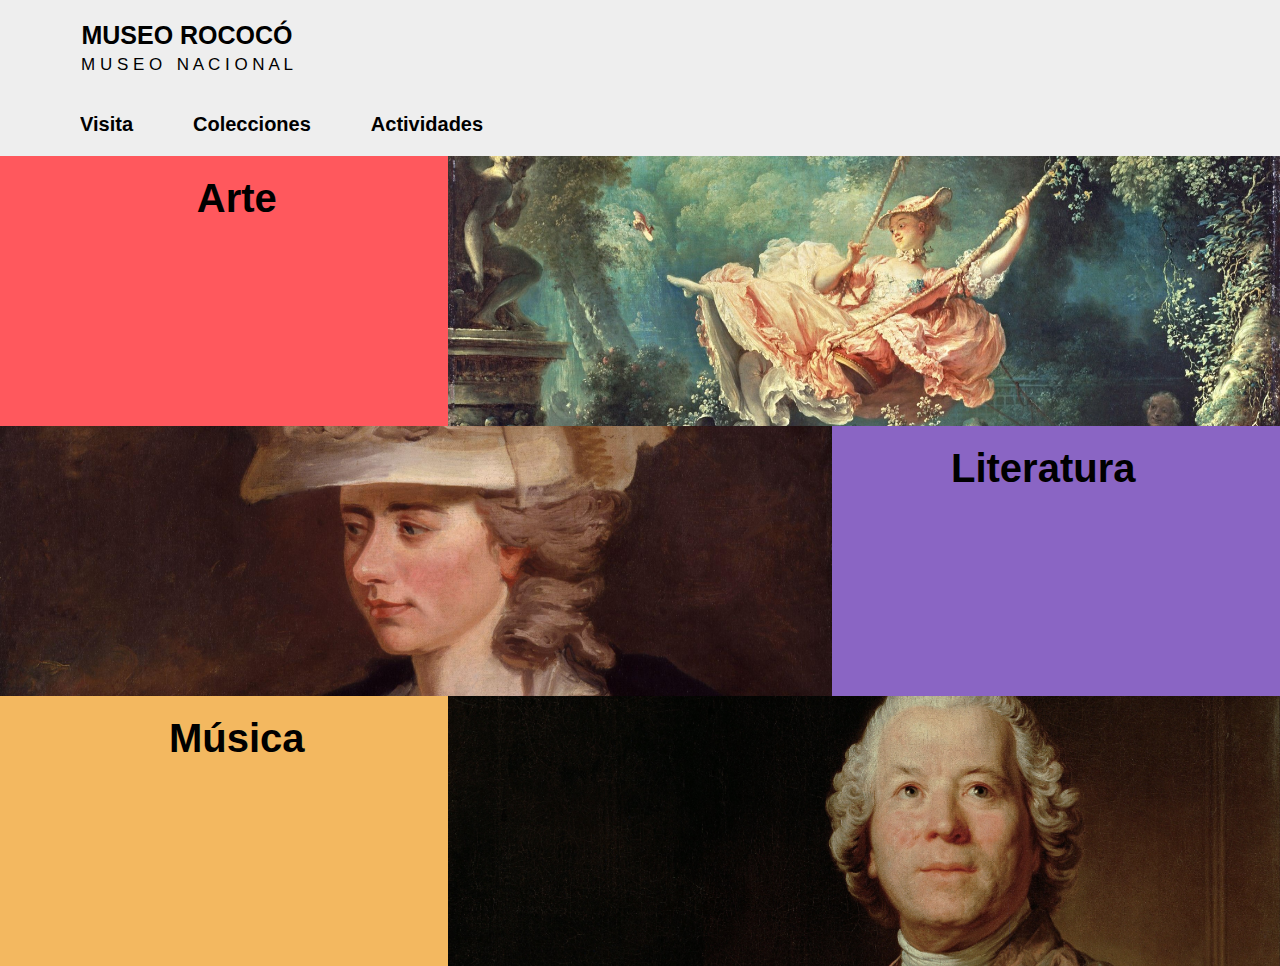
<file: index.html>
<!-- Sebastián Sondor -->
<!DOCTYPE html>
<html lang="es">
	<head>
		<meta charset="UTF-8">
		<meta http-equiv="Content-Type">
  		<meta name="viewport" content="width=device-width, initial-scale=1.0">
		<title>Museo Rococó</title>
		<link rel="stylesheet" href="css/style.css">
	</head>
	<body>
		<header>
			<div class="logo">
				<a href="index.html">
					<h1>MUSEO ROCOCÓ</h1>
					<div class="museo">
						<p>M U S E O</p><p>N A C I O N A L</p>
					</div>
				</a>
			</div>
		</header>
		<nav>
			<ul>
				<li><a class="animacion" href="html/visita.html">Visita</a></li>
				<li class="dropdown">
					<a class="animacion" href="index.html">Colecciones</a>	
					<ul class="dropdown-content">
						<li><a href="html/arte.html">Arte</a></li>
						<li><a href="html/literatura.html">Literatura</a></li>
						<li><a href="html/musica.html">Música</a></li>
					</ul>
				</li>
				<li><a class="animacion" href="html/actividades.html">Actividades</a></li>
			</ul>
		</nav>
		<section class="index">
			<a href="html/arte.html">
				<article class="arte">
					<div class="info">
						<div class="detalles">
							<h1>Arte</h1></div>
						</div>
					<div class="imagen"></div>
				</article>
			</a>
			<a href="html/literatura.html">
				<article class="literatura">
					<div class="imagen"></div>
					<div class="info">
						<div class="detalles">
							<h1>Literatura</h1>
						</div>
					</div>
				</article>
			</a>
			<a href="html/musica.html">
				<article class="musica">
					<div class="info">
						<div class="detalles">
							<h1>Música</h1>
						</div>
					</div>
					<div class="imagen"></div>
				</article>
			</a>
		</section>
	</body>
</html>
</file>
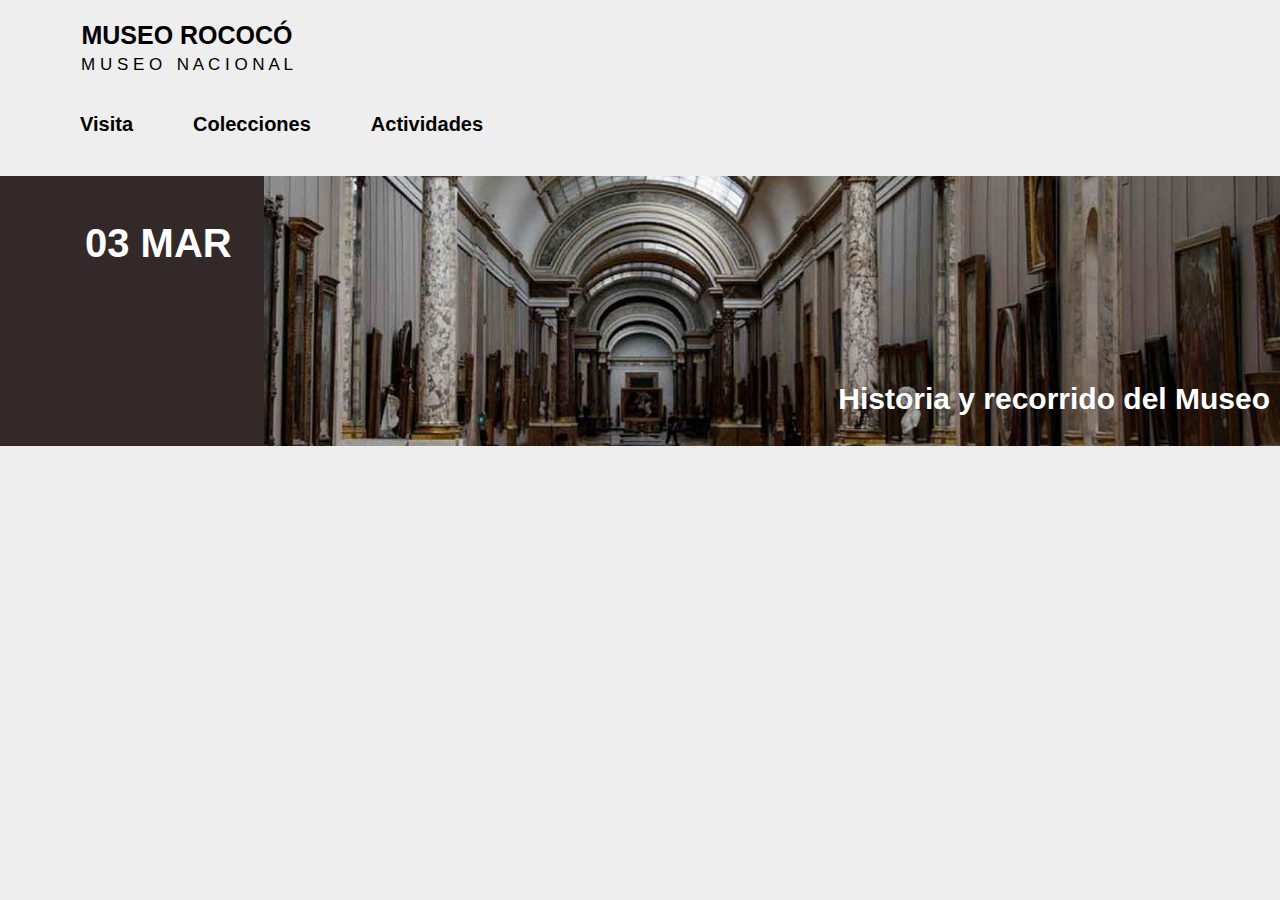
<file: html/actividades.html>
<!-- Sebastián Sondor -->
<!DOCTYPE html>
<html>
	<head>
		<meta charset="utf-8" http-equiv="Content-Type" content="text/html"/>
		<title>Museo Rococó</title>
		<link rel="stylesheet" href="../css/style.css">
		<link rel="stylesheet" href="../css/actividades.css">
	</head>
    <body>
        <header>
			<div class="logo">
				<a href="../index.html">
					<h1>MUSEO ROCOCÓ</h1>
					<div class="museo">
						<p>M U S E O</p><p>N A C I O N A L</p>
					</div>
				</a>
			</div>
		</header>
		<nav>
			<ul>
				<li><a class="animacion" href="../html/visita.html">Visita</a></li>
				<li class="dropdown">
					<a class="animacion" href="../index.html">Colecciones</a>	
					<ul class="dropdown-content">
						<li><a href="../html/arte.html">Arte</a></li>
						<li><a href="../html/literatura.html">Literatura</a></li>
						<li><a href="../html/musica.html">Música</a></li>
					</ul>
				</li>
				<li><a class="animacion" href="../html/actividades.html">Actividades</a></li>
			</ul>
		</nav>
        <section>
            <article>
                <div class="guia">
                    <div class="fecha">
                        <h3>03 MAR</h3>
                    </div>
                    <div class="nombre">
                        <h3>Historia y recorrido del Museo</h3>
                    </div>
                </div>
            </article>
        </section>
    </body>
</html>
</file>
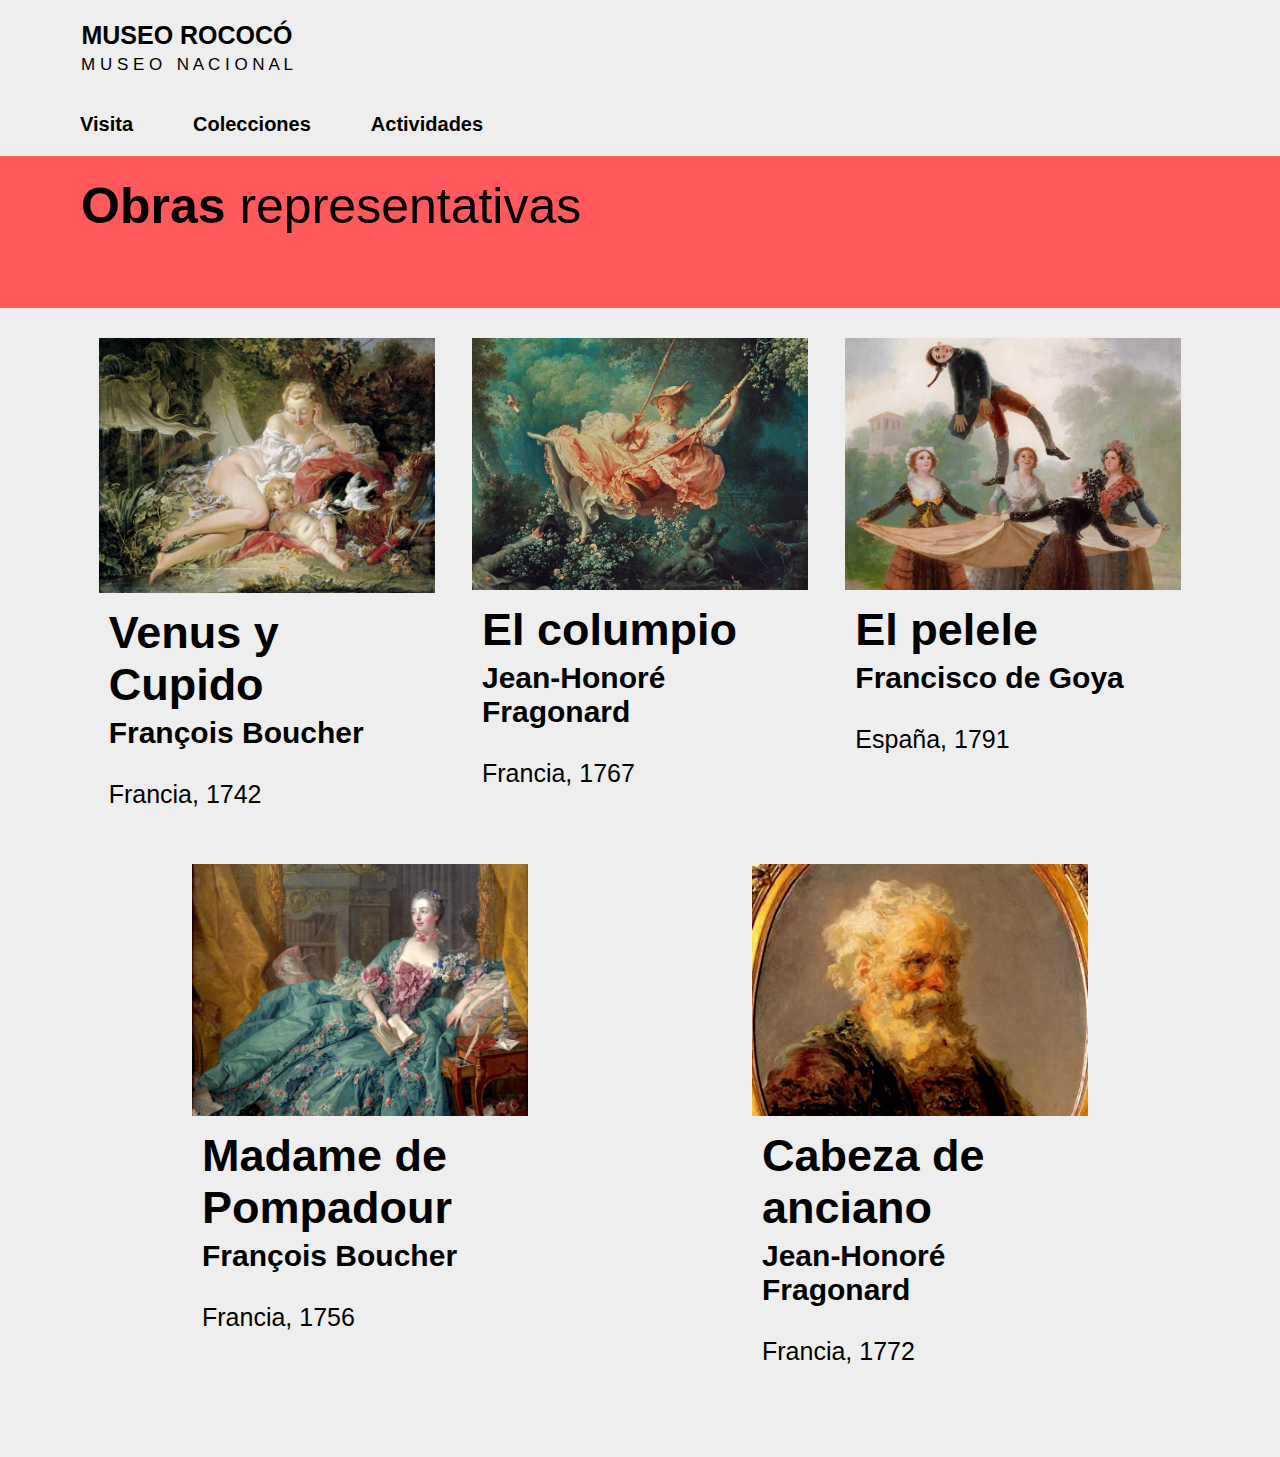
<file: html/arte.html>
<!-- Sebastián Sondor -->
<!DOCTYPE html>
<html>
	<head>
		<meta charset="utf-8" http-equiv="Content-Type" content="text/html"/>
		<title>Museo Rococó</title>
		<link rel="stylesheet" href="../css/style.css">
        <link rel="stylesheet" href="../css/arte.css">
        <link rel="stylesheet" href="../css/baseColecciones.css">
	</head>
    <body>
        <header>
			<div class="logo">
				<a href="../index.html">
					<h1>MUSEO ROCOCÓ</h1>
					<div class="museo">
						<p>M U S E O</p><p>N A C I O N A L</p>
					</div>
				</a>
			</div>
		</header>
		<nav>
			<ul>
				<li><a class="animacion" href="../html/visita.html">Visita</a></li>
				<li class="dropdown">
					<a class="animacion" href="../index.html">Colecciones</a>	
					<ul class="dropdown-content">
						<li><a href="../html/arte.html">Arte</a></li>
						<li><a href="../html/literatura.html">Literatura</a></li>
						<li><a href="../html/musica.html">Música</a></li>
					</ul>
				</li>
				<li><a class="animacion" href="../html/actividades.html">Actividades</a></li>
			</ul>
		</nav>
        <section>
            <div class="fondo">
                <p><span>Obras</span> representativas</p>
            </div>
            <div class="obras">
                <div class="contenedor">
                    <div class="imagen">
                        <img src="../imagenes/arte/venuscupido.jpg">
                    </div>
                    <div class="dato">
                        <h2>Venus y Cupido</h2>
                        <h3>François Boucher</h3>
                        <p>Francia, 1742</p>
                    </div>
                </div>
                <div class="contenedor">
                    <div class="imagen">
                        <img src="../imagenes/arte/columpio.jpg">
                    </div>
                    <div class="dato">
                        <h2>El columpio</h2>
                        <h3>Jean-Honoré Fragonard</h3>
                        <p>Francia, 1767</p>
                    </div>
                </div>
                <div class="contenedor">
                    <div class="imagen">
                        <img src="../imagenes/arte/pelele.jpg">
                    </div>
                    <div class="dato">
                        <h2>El pelele</h2>
                        <h3>Francisco de Goya</h3>
                        <p>España, 1791</p>
                    </div>
                </div>
                <div class="contenedor">
                    <div class="imagen">
                        <img src="../imagenes/arte/Madame de Pompadour.jpg">
                    </div>
                    <div class="dato">
                        <h2>Madame de Pompadour</h2>
                        <h3>François Boucher</h3>
                        <p>Francia, 1756</p>
                    </div>
                </div>
                <div class="contenedor">
                    <div class="imagen">
                        <img src="../imagenes/arte/cabezaAnciano.jpg">
                    </div>
                    <div class="dato">
                        <h2>Cabeza de anciano</h2>
                        <h3>Jean-Honoré Fragonard</h3>
                        <p>Francia, 1772</p>
                    </div>
                </div>
            </div>
        </section>
        <br><br>    
    </body>
</html>
</file>
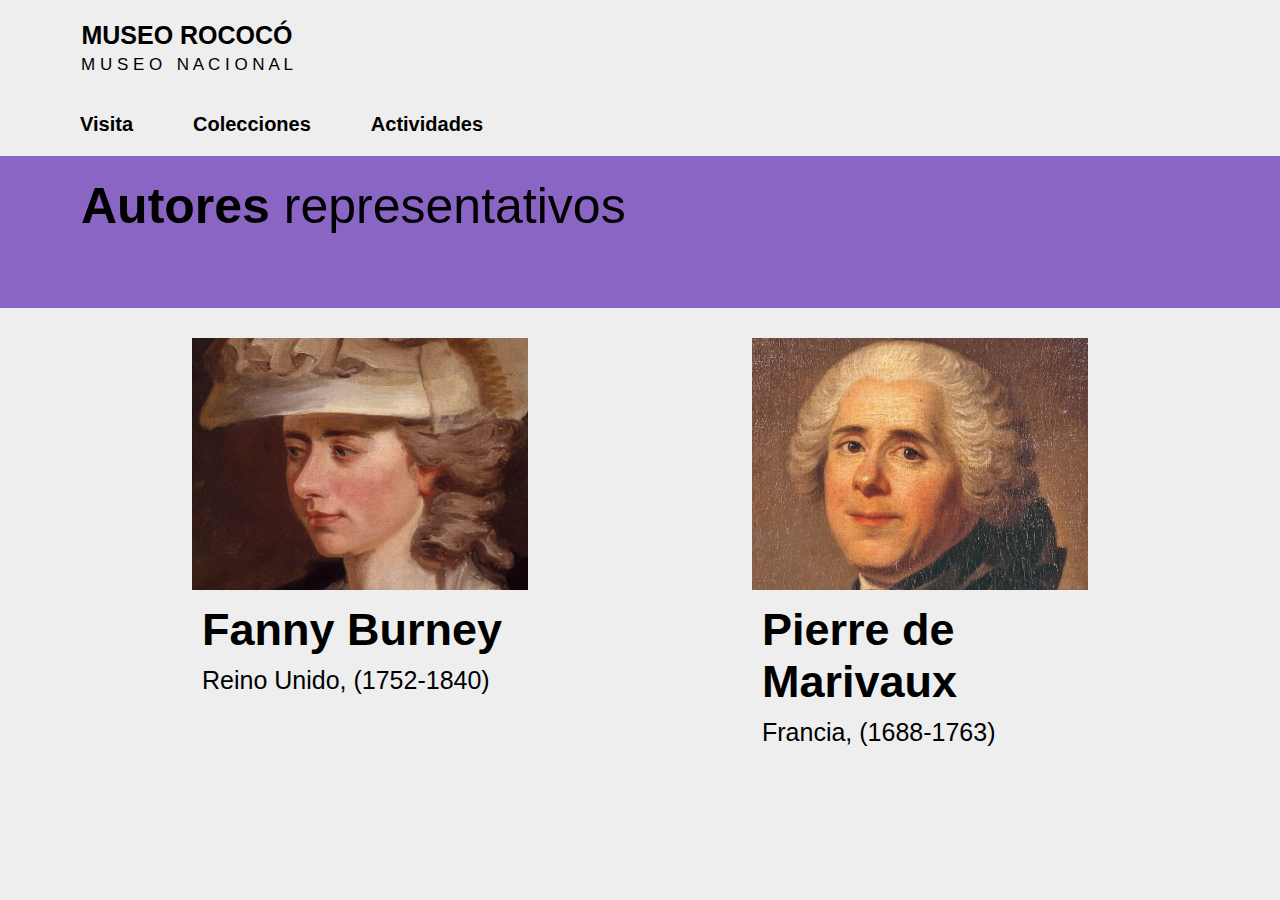
<file: html/literatura.html>
<!-- Sebastián Sondor -->
<!DOCTYPE html>
<html>
	<head>
		<meta charset="utf-8" http-equiv="Content-Type" content="text/html"/>
		<title>Museo Rococó</title>
		<link rel="stylesheet" href="../css/style.css">
		<link rel="stylesheet" href="../css/baseColecciones.css">
        <link rel="stylesheet" href="../css/literatura.css">
	</head>
    <body>
        <header>
			<div class="logo">
				<a href="../index.html">
					<h1>MUSEO ROCOCÓ</h1>
					<div class="museo">
						<p>M U S E O</p><p>N A C I O N A L</p>
					</div>
				</a>
			</div>
		</header>
		<nav>
			<ul>
				<li><a class="animacion" href="../html/visita.html">Visita</a></li>
				<li class="dropdown">
					<a class="animacion" href="../index.html">Colecciones</a>	
					<ul class="dropdown-content">
						<li><a href="../html/arte.html">Arte</a></li>
						<li><a href="../html/literatura.html">Literatura</a></li>
						<li><a href="../html/musica.html">Música</a></li>
					</ul>
				</li>
				<li><a class="animacion" href="#">Actividades</a></li>
			</ul>
		</nav>
        <section>
            <div class="fondo">
                <p><span>Autores</span> representativos</p>
            </div>
            <div class="obras">
                <div  class="contenedor">
                    <div class="imagen">
						<img src="../imagenes/literatura/Fanny_Burney.jpg">
					</div>
                    <div class="dato">
                        <h2>Fanny Burney</h2>
                        <p>Reino Unido, (1752-1840)</p>
                    </div>
                </div>
                <div  class="contenedor">
                    <div class="imagen">
						<img src="../imagenes/literatura/Pierre de Marivaux.jpg">
					</div>
                    <div class="dato">
                        <h2>Pierre de Marivaux</h2>
                        <p>Francia, (1688-1763)</p>
                    </div>
                </div>
            </div>
        </section>
		<br>
    </body>
</html>
</file>
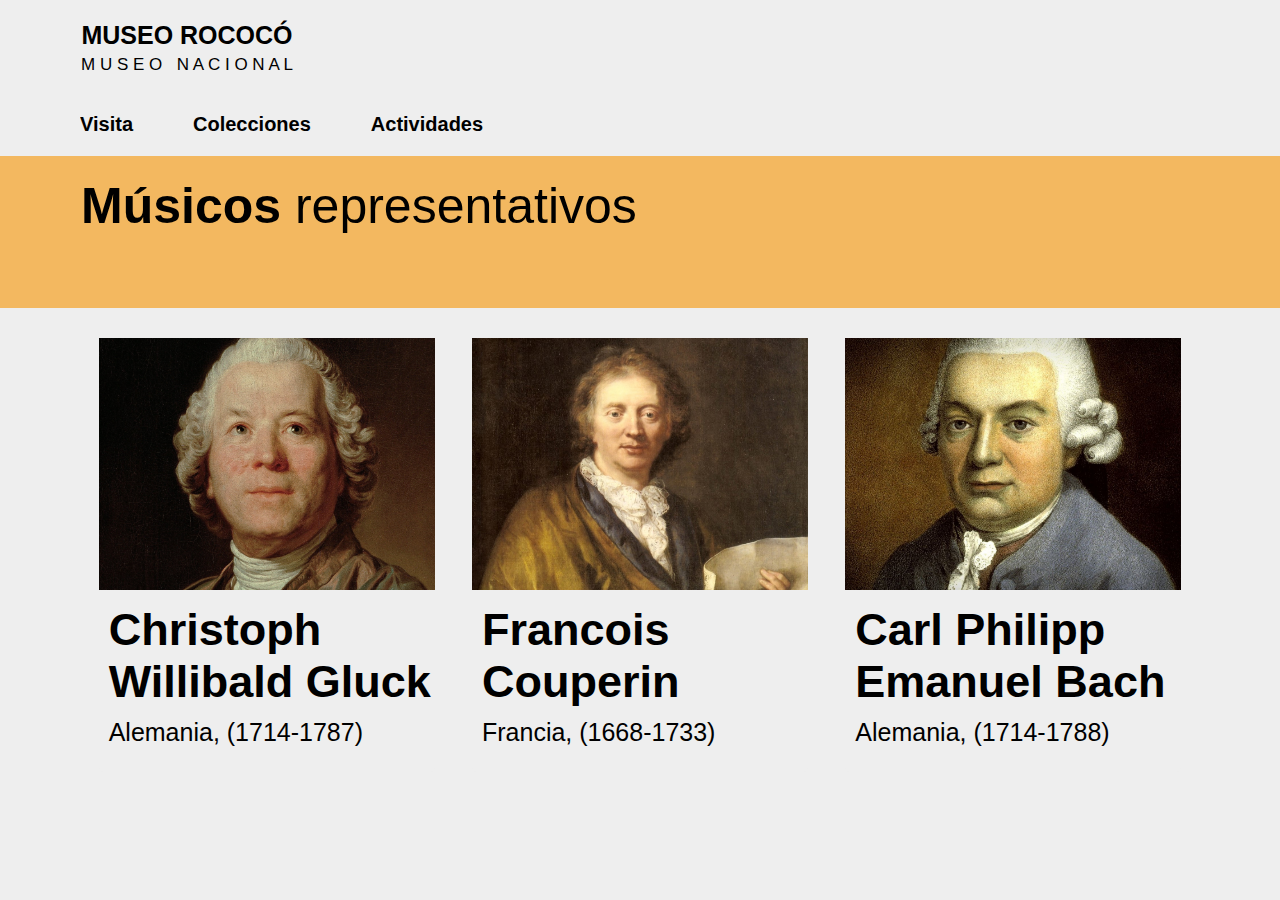
<file: html/musica.html>
<!-- Sebastián Sondor -->
<!DOCTYPE html>
<html>
	<head>
		<meta charset="utf-8" http-equiv="Content-Type" content="text/html"/>
		<title>Museo Rococó</title>
		<link rel="stylesheet" href="../css/style.css">
        <link rel="stylesheet" href="../css/musica.css">
        <link rel="stylesheet" href="../css/baseColecciones.css">
	</head>
    <body>
        <header>
			<div class="logo">
				<a href="../index.html">
					<h1>MUSEO ROCOCÓ</h1>
					<div class="museo">
						<p>M U S E O</p><p>N A C I O N A L</p>
					</div>
				</a>
			</div>
		</header>
		<nav>
			<ul>
				<li><a class="animacion" href="../html/visita.html">Visita</a></li>
				<li class="dropdown">
					<a class="animacion" href="../index.html">Colecciones</a>	
					<ul class="dropdown-content">
						<li><a href="../html/arte.html">Arte</a></li>
						<li><a href="../html/literatura.html">Literatura</a></li>
						<li><a href="../html/musica.html">Música</a></li>
					</ul>
				</li>
				<li><a class="animacion" href="../html/actividades.html">Actividades</a></li>
			</ul>
		</nav>
        <section>
            <div class="fondo">
                <p><span>Músicos</span> representativos</p>
            </div>
            <div class="obras">
                <div class="contenedor">
                    <div class="imagen">
                        <img src="../imagenes/musica/Christoph_Willibald_Gluck.jpg">
                    </div>
                    <div class="dato">
                        <h2>Christoph Willibald Gluck</h2>
                        <audio></audio>
                        <p>Alemania, (1714-1787)</p>
                    </div>
                </div>
                <div class="contenedor">
                    <div class="imagen">
                        <img src="../imagenes/musica/Francois_Couperin.jpg">
                    </div>
                    <div class="dato">
                        <h2>Francois Couperin</h2>
                        <p>Francia, (1668-1733)</p>
                    </div>
                </div>
                <div class="contenedor">
                    <div class="imagen">
                        <img src="../imagenes/musica/EmanuelBach.jpg">
                    </div>
                    <div class="dato">
                        <h2>Carl Philipp Emanuel Bach</h2>
                        <p>Alemania, (1714-1788)</p>
                    </div>
                </div>
            </div>
        </section>
        <br>
    </body>
</html>
</file>
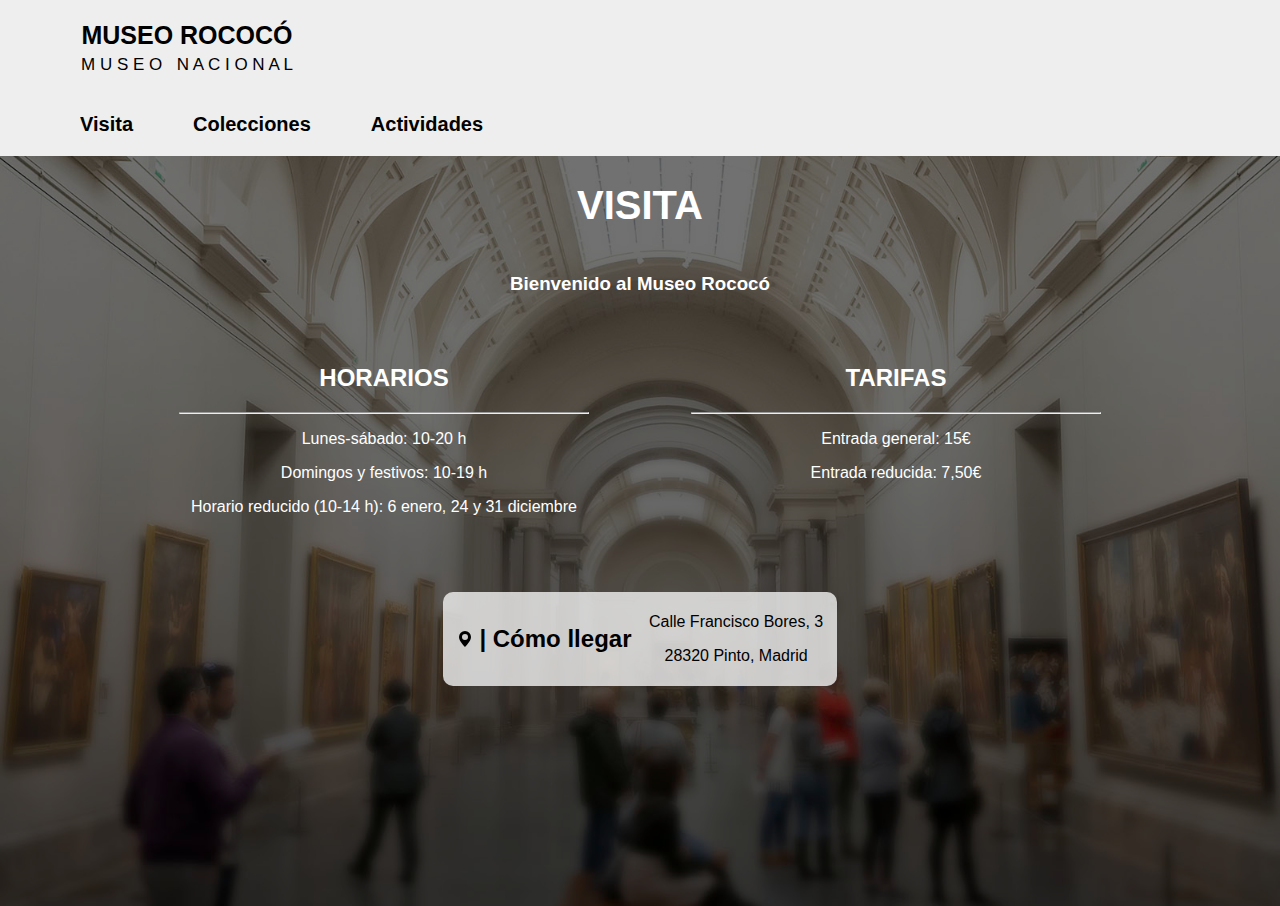
<file: html/visita.html>
<!-- Sebastián Sondor -->
<!DOCTYPE html>
<html>
	<head>
		<meta charset="utf-8" http-equiv="Content-Type" content="text/html"/>
		<title>Museo Rococó</title>
		<link rel="stylesheet" href="../css/style.css">
		<link rel="stylesheet" href="../css/visita.css">
	</head>
    <body>
        <header>
			<div class="logo">
				<a href="../index.html">
					<h1>MUSEO ROCOCÓ</h1>
					<div class="museo">
						<p>M U S E O</p><p>N A C I O N A L</p>
					</div>
				</a>
			</div>
		</header>
		<nav>
			<ul>
				<li><a class="animacion" href="../html/visita.html">Visita</a></li>
				<li class="dropdown">
					<a class="animacion" href="../index.html">Colecciones</a>	
					<ul class="dropdown-content">
						<li><a href="../html/arte.html">Arte</a></li>
						<li><a href="../html/literatura.html">Literatura</a></li>
						<li><a href="../html/musica.html">Música</a></li>
					</ul>
				</li>
				<li><a class="animacion" href="../html/actividades.html">Actividades</a></li>
			</ul>
		</nav>
        <section>
            <div class="fondoVisita">
                <div class="visita">
                    <h1>VISITA</h1>
                    <h3>Bienvenido al Museo Rococó</h3>
                    <div class="informacion">
                        <div class="horario">
                            <h2>HORARIOS</h2>
                            <hr>
                            <p>Lunes-sábado: 10-20 h</p>
                            <p>Domingos y festivos: 10-19 h</p>
                            <p>Horario reducido (10-14 h): 6 enero, 24 y 31 diciembre</p>
                        </div>
                        <div class="tarifa">
                            <h2>TARIFAS</h2>
                            <hr>
                            <p>Entrada general: 15€</p>
                            <p>Entrada reducida: 7,50€</p>
                        </div>
                    </div>
					<div class="direccion">
						<h2><img src="../imagenes/punto.svg"> | Cómo llegar</h2>
						<div class="ubicacion">
							<p>Calle Francisco Bores, 3</p>
							<p>28320 Pinto, Madrid</p>
						</div>
					</div>
                </div>
            </div>
        </section>
    </body>
</html>
</file>
<file: css/style.css>
/* Sebastián Sondor */

body{
    font-family: Arial, Helvetica, sans-serif;
    padding: 0px;
    margin: 0px;
}
a{
    color: black;
    text-decoration: none;
}
@media (max-width: 749px){
    body{
        background-color: #eeeeee;
    }
    header{
        display: flex;
        justify-content: center;
        align-items: center;
        text-align: center;
        padding: 0px;
    }
    header .logo{
        margin-top: 20px;
        display: flex;
        flex-direction: column;
        text-align: center;
    }
    header .logo .museo{
        display: flex;
        justify-content: space-between;
    }
    header .logo h1{
        margin: 0px;
        padding: 0px;
        font-size: 30px;
    }
    header .logo p{
        margin-top: 5px;
        font-size: 20px;
    }
    
    section{
        text-align: center;
    }
    section article{
        display: flex;
        height: 28vh;
    }
    article .info{
        width: 55%;
    }
    article .info h1{
        font-size: 30px;
        margin: 0px;
        padding: 0px;
    }
    article .imagen{
        width: 45%;
    }
    article .imagen img{
        width: 100%;
        height: 100%;
    }
    .detalles{
        width: 80%;
        margin-top: 20px;
    }
    .arte {
        .info{
            background-color: #ff585d;
        }
        .detalles{
            margin-left: 10px;
        }
        .imagen{
            background-image: url("../imagenes/columpioINDEXmov.jpg");
            background-size: cover;
            background-position: center;
        }
    }
    .musica{
        .info{
            background-color: #f3b860;
        }
        .detalles{
            margin-left: 10px;
        }
        .imagen{
            background-image: url("../imagenes/GluckINDEXmov.jpg");
            background-size: cover;
            background-position: center;
        }
    }
    .literatura{
        .info{
            background-color:  #8a65c4;
        }
        .detalles{
            float: right;
            margin-right: 10px;
        }
        .imagen{
            background-image: url("../imagenes/Fanny_BurneyINDEXmov.jpg");
            background-size: cover;
            background-position: center;
        }
    }
    /*barra de navegacion*/
    nav{
        background-color: #eeeeee;
        position: sticky;
        top:0px;
    }
    nav ul {
        display:flex;
        margin: 0;
        padding: 0;
        list-style: none;
        overflow: hidden;
        justify-content: space-around;
    }
    nav ul li a {
        font-size: 20px;
        display: block;
        padding: 20px 5px;
        margin:0px;
        color: black;
        text-decoration: none;
        font-weight: bold;
        position: relative;
    }
    
    nav ul li a:hover{
        color:#a1a1a1;
    }
    
    .animacion::after {
        content: '';
        position: absolute;
        bottom: 0;
        left: 0;
        width: 0;
        height: 3px;
        background-color: #000000;
        transition: width 0.3s ease;
    }
      
    .animacion:hover::after {
        width: 100%; 
    }
    
    nav ul li.dropdown:hover .dropdown-content {
        display: block;
    }
      
    .dropdown-content {
        background-color: #eeeeee;
        display: none;
        margin: 0px;
        position: absolute;
        padding: 10px;
        box-shadow: 0 2px 5px rgba(0, 0, 0, 0.2); 
        column-count: 1;
        column-gap: 20px;
        width: auto;
    }
      
    .dropdown-content li {    
        display: block;
        margin-top: 10px;
        clear: both;
    }
      
    .dropdown-content li a {
        display: block;
        padding: 5px;
        color:black;
        text-decoration: none;
    }
      
    .dropdown-content li a:hover {
        color:#a1a1a1;
    }

}
 @media (min-width: 750px){
    body{
        background-color: #eeeeee;
    }
    
    header{
        display: flex;
        justify-content: center;
        align-items: center;
        text-align: center;
        padding: 0px;
    }
    header .logo{
        margin-top: 20px;
        display: flex;
        flex-direction: column;
        text-align: center;
    }
    header .logo .museo{
        display: flex;
        justify-content: space-between;
    }
    header .logo h1{
        margin: 0px;
        padding: 0px;
        font-size: 30px;
    }
    header .logo p{
        margin-top: 5px;
        font-size: 20px;
    }
    
    nav{
        background-color: #eeeeee;
        position: sticky;
        top:0px;
    }
    nav ul {
        display:flex;
        margin: 0;
        padding: 0;
        list-style: none;
        overflow: hidden;
        justify-content: space-around;
    }
    nav ul li a {
        font-size: 20px;
        display: block;
        padding: 20px 5px;
        margin:0px;
        color: black;
        text-decoration: none;
        font-weight: bold;
        position: relative;
    }
    
    nav ul li a:hover{
        color:#a1a1a1;
    }
    
    .animacion::after {
        content: '';
        position: absolute;
        bottom: 0;
        left: 0;
        width: 0;
        height: 3px;
        background-color: #000000;
        transition: width 0.3s ease;
    }
      
    .animacion:hover::after {
        width: 100%; 
    }
    
    nav ul li.dropdown:hover .dropdown-content {
        display: block;
    }
      
    .dropdown-content {
        background-color: #eeeeee;
        display: none;
        margin: 0px;
        position: absolute;
        padding: 10px;
        box-shadow: 0 2px 5px rgba(0, 0, 0, 0.2); 
        column-count: 1;
        column-gap: 20px;
        width: auto;
    }
      
    .dropdown-content li {    
        display: block;
        margin-top: 10px;
        clear: both;
    }
      
    .dropdown-content li a {
        display: block;
        padding: 5px;
        color:black;
        text-decoration: none;
    }
      
    .dropdown-content li a:hover {
        color:#a1a1a1;
    }

    section article{
        display: flex;
        height: 28vh;
    }
    article .info{
        width: 30%;
    }
    article .info h1{
        font-size: 40px;
        margin: 0px;
        padding: 0px;
    }
    article .imagen{
        width: 70%;
    }
    article .imagen img{
        width: 100%;
        height: 100%;
    }
    .detalles{
        width: 80%;
        margin-top: 20px;
    }
    .arte {
        .info{
            background-color: #ff585d;
        }
        .detalles{
            margin-left: 10px;
        }
        .imagen{
            background-image: url("../imagenes/columpioINDEXtab.jpg");
            background-size: cover;
            background-position: center;
        }
    }
    .musica{
        .info{
            background-color: #f3b860;
        }
        .detalles{
            margin-left: 10px;
        }
        .imagen{
            background-image: url("../imagenes/GluckINDEXtab.jpg");
            background-size: cover;
            background-position: center;
        }
    }
    .literatura{
        .info{
            background-color:  #8a65c4;
        }
        .detalles{
            float: right;
            margin-right: 10px;
        }
        .imagen{
            background-image: url("../imagenes/Fanny_BurneyINDEXtab.jpg");
            background-size: cover;
            background-position: center;
        }
    }
}
@media (min-width: 1200px){
    body{
        background-color: #eeeeee;
    }
    header{
        border: 1px solid #eeeeee;
        padding: 0px;
        justify-content: left;
    }
    .logo{
        margin-left: 80px;
        width: 212px;
        margin-top: 20px;
        display: flex;
        flex-direction: column;
        text-align: center;
    }
    .logo .museo{
        display: flex;
        justify-content: space-between;
    }
    header .logo h1{
        margin: 0px;    
        padding: 0px;
        font-size: 25px;
    }
    header .logo p{
        margin-top: 5px;
        font-size: 17px;
    }
    nav{
        background-color: #eeeeee;
        position: sticky;
        top:0px;
    }
    nav ul {
        display:inline-flex;
        margin: 0;
        margin-left: 80px;
        padding: 0;
        list-style: none;
        overflow: hidden;
    }
    nav ul li a {
        font-size: 20px;
        display: block;
        padding: 20px 0px;
        margin:0px;
        margin-right: 60px;
        color: black;
        text-decoration: none;
        font-weight: bold; 
        position: relative;
    }
    
    nav ul li a:hover{
        color:#a1a1a1;
    }
    
    .animacion::after {
        content: '';
        position: absolute;
        bottom: 0;
        left: 0;
        width: 0;
        height: 3px;
        background-color: #000000;
        transition: width 0.3s ease;
    }
      
    .animacion:hover::after {
        width: 100%; 
    }
    
    nav ul li.dropdown:hover .dropdown-content {
        display: block;
    }
      
    .dropdown-content {
        background-color: #eeeeee;
        display: none;
        margin: 0px;
        position: absolute;
        padding: 10px;
        box-shadow: 0 2px 5px rgba(0, 0, 0, 0.2); 
        column-count: 1;
        column-gap: 20px;
        width: auto;
    }
      
    .dropdown-content li {    
        display: block;
        margin-top: 10px;
        clear: both;
    }
      
    .dropdown-content li a {
        display: block;
        padding: 5px;
        color:black;
        text-decoration: none;
    }
      
    .dropdown-content li a:hover {
        color:#a1a1a1;
    }
    section{
        text-align: center;
    }
    section article{
        display: flex;
        height: 30vh;
    }
    article .info{
        width: 35%;
    }
    article .info h1{
        font-size: 40px;
        margin: 0px;
        padding: 0px;
    }
    article .imagen{
        width: 65%;
    }
    article .imagen img{
        width: 100%;
        height: 100%;
    }
    .detalles{
        width: 70%;
        margin-top: 20px;
    }
    .arte {
        .info{
            background-color: #ff585d;
        }
        
        .detalles{
            margin-left: 80px;
        }
        .imagen{
            background-image: url("../imagenes/columpioINDEXpc.jpg");
            background-size: cover;
            background-position: center;
        }
    }
    .musica{
        .info{
            background-color: #f3b860;
        }
        .detalles{
            margin-left: 80px;
        }
        .imagen{
            background-image: url("../imagenes/GluckINDEXpc.jpg");
            background-size: cover;
            background-position: center;
        }
    }
    .literatura{
        .info{
            background-color:  #8a65c4;
        }
        .detalles{
            float: right;
            margin-right: 80px;
        }
        .imagen{
            background-image: url("../imagenes/Fanny_BurneyINDEXpc.jpg");
            background-size: cover;
            background-position: center;
        }
    }
    
}
/*
rojo: #ff585d
morado: #8a65c4
blanco: #eeeeee
*/
</file>
<file: css/actividades.css>
/* Sebastián Sondor */

section{
    display: flex;
    text-align: center;
    justify-content: center;
}
article{
    display: flex;
    justify-content: center;
    width: 100%;
    margin: 20px 0px;
}
.guia{
    display: flex;
    background-image: url("../imagenes/interiorMuseo.jpg");
    background-position: center;
    background-size: cover;
    background-repeat: no-repeat;
    color:white;
}
.guia .fecha{
    width: 20%;
}
.guia .nombre{
    display: flex;
    text-align: right;
    justify-content: end;
    align-items: end;
    width: 80%;
    height: 100%;
}
.guia .nombre h3{
    margin-right: 10px;
}
.guia .fecha{
    background-color: rgb(51, 41, 41);
    display: inline-flex;
    padding: 5px;
}
@media (max-width: 749px){
    .guia{
        flex-direction: row;
        width: 80%;
        height: 100%;
    }
}
@media (min-width:750px){
    .guia{
        width: 100%;
    }
}
@media (min-width: 1200px){
    .guia .fecha{
        width: 20%;
    }
    .fecha h3{
        margin-left: 80px;
        font-size: 40px;
    }
    .guia .nombre{
        display: flex;
        text-align: right;
        justify-content: end;
        align-items: end;
        width: 80%;
        height: 100%;
    }
    .nombre h3{
        font-size: 30px;
    }
    .guia{
        background-image: url("../imagenes/interiorMuseopc.jpg");
        background-position: center;
        background-size: cover;
        background-repeat: no-repeat;
    }
}
</file>
<file: css/arte.css>
/* Sebastián Sondor */

.fondo{
    border: 1px solid #ff585d;
    background-color: #ff585d;
}
.obras .contenedor {
    border: 3px solid  #ff585d;
    background-color: #ff585d;
}
.dato{
    border: 0px;
    border-radius: 0px;
    border-bottom-left-radius: 5px;
    border-bottom-right-radius: 5px;
}
@media (min-width: 1200px){    
    .obras .contenedor{
        border: none;
        background-color: #eeeeee;
    }
    .obras div:hover{
        background-color:  #ff585d;
    }
}
</file>
<file: css/baseColecciones.css>
/* Sebastián Sondor */
@media (max-width: 749px){
    body{
        background-color: #eeeeee;
    }
    
    .fondo{
        display: flex;
        min-height: 120px;
        margin: 0px;
        justify-content: center;
        align-items: center;
    }
    .fondo p{
        margin: 20px 0px;
        font-size: 45px;
    }
    .fondo p span{
        font-weight: bold;
    }
    .obras{
        margin-top: 30px;
        display: flex;
        flex-direction: column;
        align-items: center;
    }
    .obras .contenedor{
        margin: 40px 0px;
        display: flex;
        flex-direction: column;
        width: 90%;
        border-radius: 5px;
        box-shadow: 0 5px 10px rgba(0, 0, 0, 0.3); 
    }
    .obras .contenedor .imagen{
        border: none;
    }
    .obras .contenedor .imagen img{
        margin: 0px;
        width: 100%;
    }
    .obras .contenedor .dato{
        border: 0px;
        box-shadow: none;
        display: flex;
        flex-direction: column;
        text-align: left;
        margin: 0px;
        width: 100%;
        h2{
            font-size: 40px;
            margin: 0px;
            margin-top: 15px;
            margin-left: 10px;
        }
        h3{
            font-size: 30px;
            margin-top: 10px;
            margin-left: 10px;
        }
        p{
            font-size: 20px;
            margin-top: 15px;
            margin-left: 15px;
        }
    }
    
}
@media (min-width: 750px){
    .fondo{
        display: flex;
        margin-bottom: 10px;
        justify-content: center;
    }
    .fondo p{
        margin: 20px 0px;
        font-size: 55px;
    }
    .fondo p span{
        font-weight: bold;
    }
    .obras{
        display: flex;
        flex-direction: row;
        flex-wrap: wrap;
        align-items: start;
        justify-content: space-around;
    }
    .obras .contenedor{
        width: 40%; 
        margin-bottom: 20px;
        border-radius: 5px;
    }
    .obras .contenedor .imagen img{
        width: 100%;
    }
    
    .obras .contenedor .dato{
        h2{
            font-size: 45px;
            margin: 0px;
            margin-top: 15px;
            margin-left: 10px;
        }
        h3{
            font-size: 35px;
            margin-top: 10px;
            margin-left: 10px;
        }
        p{
            font-size: 25px;
            margin-top: 15px;
            margin-left: 15px;
        }
    }
}
@media (min-width: 1200px){
    body{
        background-color: #eeeeee;
    }
    .fondo{
        min-height: 150px;
        margin: 0px;
        text-align: left;
        justify-content: left;
    }
    .fondo p{
        font-size: 50px;
        margin-top: 20px;
        margin-left: 80px;
    }
    
    .fondo p span{
        font-weight: bold;
    }
    .obras{
        margin: 0px 80px;
        margin-top: 30px;
        display: flex;
        flex-direction: row;
        justify-content: space-around;
        align-items: start;
        flex-wrap: wrap;
        align-items: start;
    }
    .obras .contenedor{
        margin: 0px;
        display: flex;
        flex-direction: column;
        width: 30%;
        box-shadow: none;
        margin-bottom: 30px;
        border-radius: 5px;
    }
    .obras .contenedor:hover{
        box-shadow: 0 5px 10px rgba(0, 0, 0, 0.3); 
    }
    .obras .contenedor img{
        margin: 0px;
        width: 100%;
        height: 80%;
    }
    .obras .contenedor .dato{
        text-align: left;
        h2{
            font-size: 45px;
            margin: 0px;
            margin-top: 10px;
            margin-left: 10px;
        }
        h3{
            font-size: 30px;
            margin-top: 5px;
            margin-left: 10px;
        }
        p{
            font-size: 25px;
            margin-top: 10px;
            margin-left: 10px;
        }
    }
    
}
</file>
<file: css/literatura.css>
/* Sebastián Sondor */

.fondo{
    border: 1px solid  #8a65c4;
    background-color:  #8a65c4;
}
.obras .contenedor {
    border: 3px solid  #917fad;
    background-color: #917fad;
}
.dato{
    border: 0px;
    border-radius: 0px;
    border-bottom-left-radius: 5px;
    border-bottom-right-radius: 5px;
}
@media (min-width: 1200px){    
    .obras .contenedor{
        border: none;
        background-color: #eeeeee;
    }
    .obras div:hover{
        background-color:  #917fad;
    }
}
</file>
<file: css/musica.css>
/* Sebastián Sondor */

.fondo{
    border: 1px solid #f3b860;
    background-color: #f3b860;
}
.obras .contenedor {
    border: 3px solid  #ffcc80;
    background-color: #ffcc80;
}
.dato{
    border: 0px;
    border-radius: 0px;
    border-bottom-left-radius: 5px;
    border-bottom-right-radius: 5px;
}
@media (min-width: 1200px){    
    .obras .contenedor{
        border: none;
        background-color: #eeeeee;
    }
    .obras div:hover{
        background-color:  #ffcc80;
    }
}
/*
*  Amarillo base #f5e06a
*  #f0e088
    #70b8c9
*/
</file>
<file: css/visita.css>
/* Sebastián Sondor */
.fondoVisita{
    background-image: url("../imagenes/museo.jpg");
    background-repeat: no-repeat;
    background-size: cover;
    background-position: center;
    min-height:calc(90vh - 62px);
}
.visita{
    display: flex;
    flex-direction: column;     
    align-items: center;
    color:white;
    width: 100%;
    background-color: rgba(0, 0, 0, 0.555);
    min-height:calc(90vh - 60px);
}
.direccion{
    display: flex;
    flex-direction: row;
    margin-top:15px;
    background-color: #eeeeeed2;
    border-radius: 10px;
    color:black;
    padding: 5px;
}
@media (max-width: 749px){
    .visita .informacion{
        display: flex;
        flex-direction: column;
        justify-content: space-around;
        align-items: center;
        width: 80%;
    }
    .visita .informacion div{
        width: 70%;
    }
    .visita h1{
        font-size: 40px;
    }
    .direccion{
        width: 80%;
        justify-content: space-around;
        align-items: center;
    }
    .direccion h2{
        text-align: left;
        margin: 0px;
        font-size: 20px;
    }
    .direccion .ubicacion{
        margin: 0px;
        text-align: right;
    }
}
@media (min-width:750px){
    .visita .informacion{
        display: flex;
        flex-direction: row;
        justify-content: space-around;
        align-items: start;
        text-align: center;
        width: 90%;
    }
    .visita .informacion div{
        width: 45%;
    }
    .visita h1{
        font-size: 40px;
    }
    .direccion{
        margin-top: 40px;
        width: 50%;
        justify-content: space-around;
        align-items: center;
    }
}
@media (min-width: 1200px){
    .visita .informacion{
        display: flex;
        flex-direction: row;
        justify-content: space-around;
        align-items: start;
        width: 80%;
        margin-top: 30px;
    }
    .visita .informacion div{
        width: 40%;
    }
    .visita h1{
        font-size: 40px;
    }
    
    .direccion{
        margin-top: 60px;
        width: 30%;
        justify-content: space-around;
        align-items: center;
    }
}
</file>
